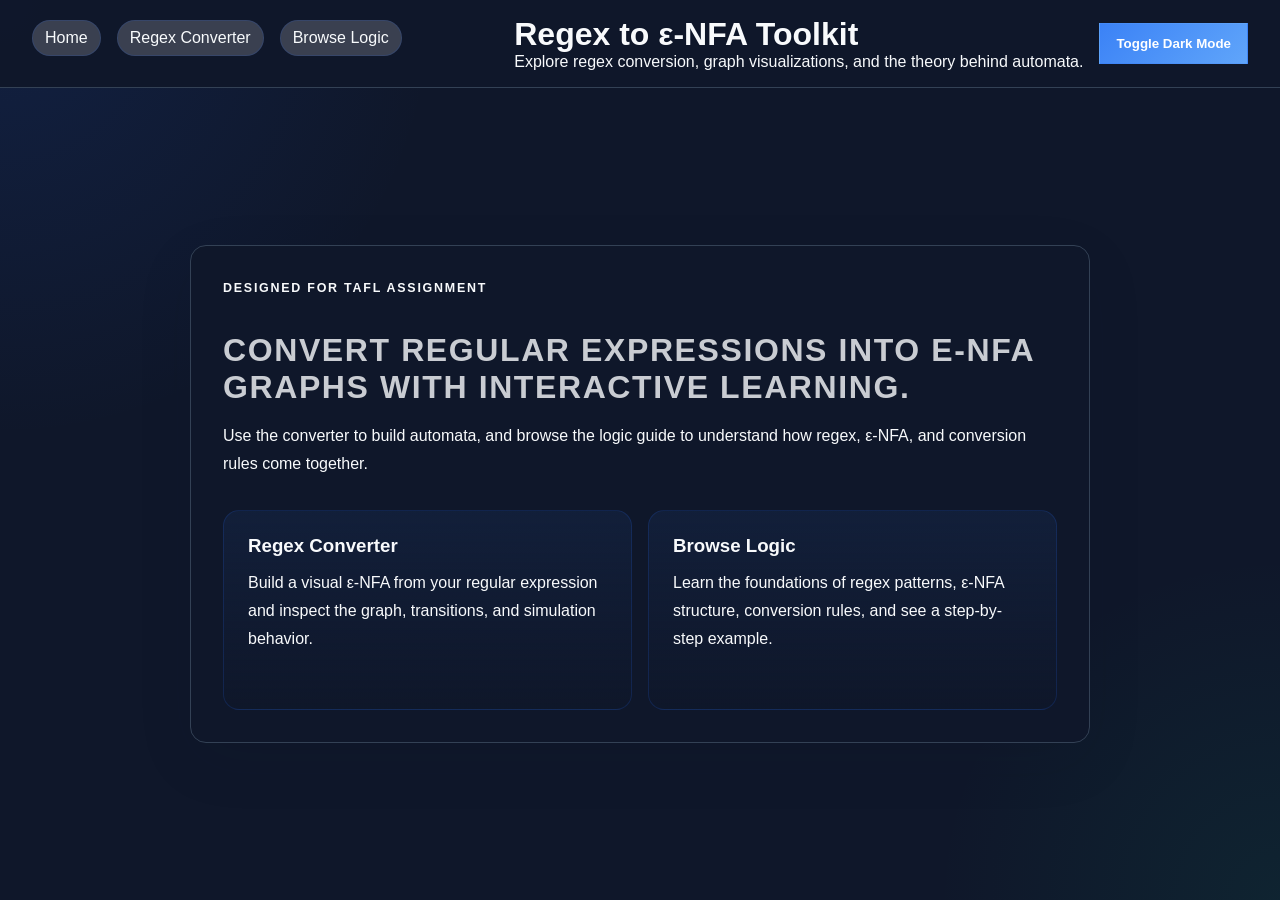
<file: index.html>
<!DOCTYPE html>
<html lang="en">
<head>
    <meta charset="UTF-8">
    <meta name="viewport" content="width=device-width, initial-scale=1.0">
    <title>TAFL Assignment - Home</title>
    <link rel="stylesheet" href="style.css">
</head>
<body data-theme="dark">
    <header>
        <div class="top-nav">
            <a class="nav-link" href="index.html">Home</a>
            <a class="nav-link" href="regex.html">Regex Converter</a>
            <a class="nav-link" href="browse.html">Browse Logic</a>
        </div>
        <div class="header-actions">
            <div>
                <h1 class="heading">Regex to ε-NFA Toolkit</h1>
                <p>Explore regex conversion, graph visualizations, and the theory behind automata.</p>
            </div>
            <button id="theme-toggle" class="btn-solid">Toggle Dark Mode</button>
        </div>
    </header>

    <main class="landing-page">
        <section class="landing-panel">
            <p class="eyebrow">Designed for TAFL assignment</p>
            <h2>Convert regular expressions into ε-NFA graphs with interactive learning.</h2>
            <p>Use the converter to build automata, and browse the logic guide to understand how regex, ε-NFA, and conversion rules come together.</p>

            <div class="landing-actions">
                <a href="regex.html" class="landing-card">
                    <h3>Regex Converter</h3>
                    <p>Build a visual ε-NFA from your regular expression and inspect the graph, transitions, and simulation behavior.</p>
                </a>
                <a href="browse.html" class="landing-card">
                    <h3>Browse Logic</h3>
                    <p>Learn the foundations of regex patterns, ε-NFA structure, conversion rules, and see a step-by-step example.</p>
                </a>
            </div>
        </section>
    </main>

    <script>
        const themeToggle = document.getElementById('theme-toggle');
        function setTheme(theme) {
            if (theme === 'dark') {
                document.body.setAttribute('data-theme', 'dark');
                localStorage.setItem('tafl-theme', 'dark');
            } else {
                document.body.removeAttribute('data-theme');
                localStorage.setItem('tafl-theme', 'light');
            }
        }

        function loadTheme() {
            const storedTheme = localStorage.getItem('tafl-theme');
            if (storedTheme === 'light') {
                document.body.removeAttribute('data-theme');
            } else {
                document.body.setAttribute('data-theme', 'dark');
            }
        }

        themeToggle.addEventListener('click', () => {
            const isDark = document.body.getAttribute('data-theme') === 'dark';
            setTheme(isDark ? 'light' : 'dark');
        });

        loadTheme();
    </script>
</body>
</html>
</file>
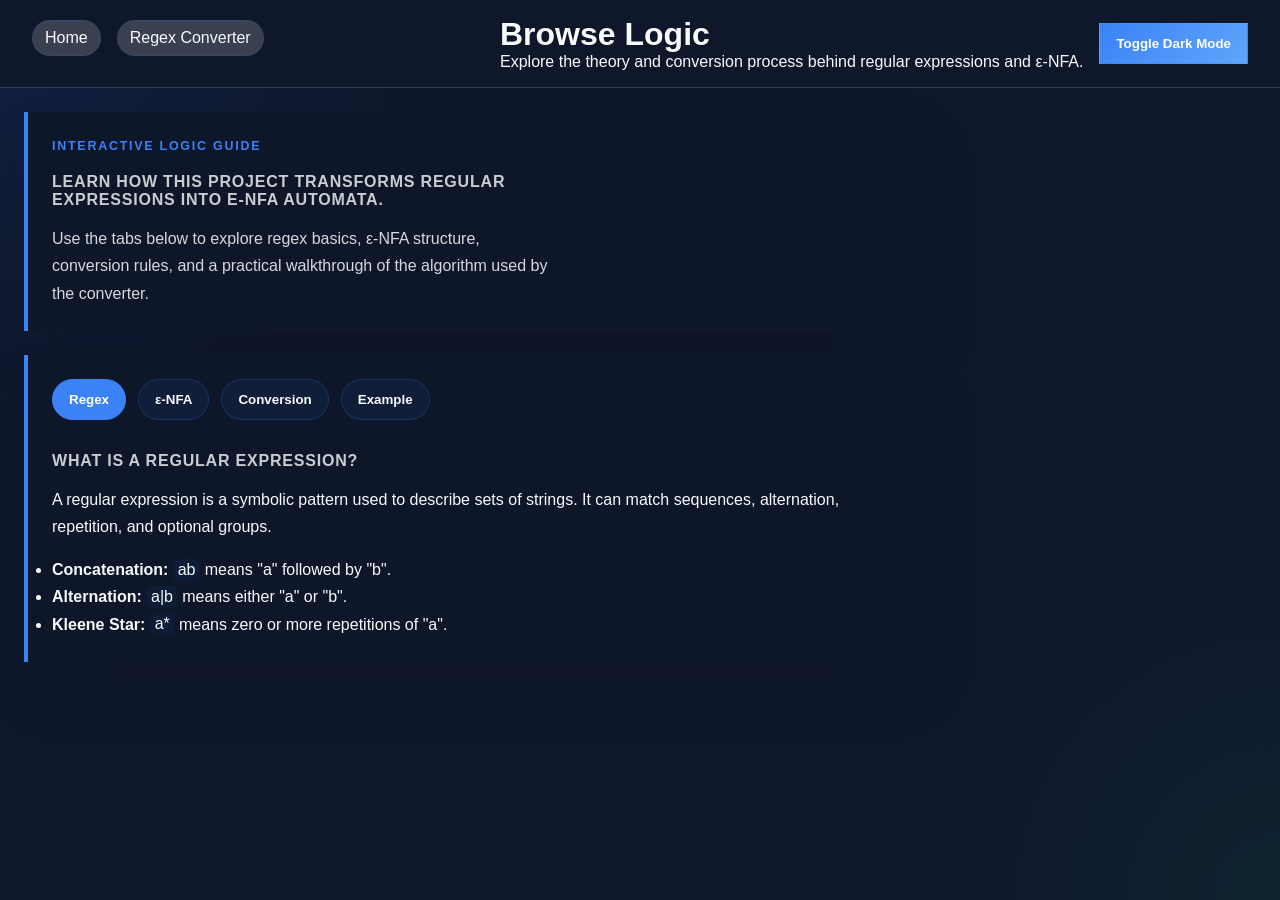
<file: browse.html>
<!DOCTYPE html>
<html lang="en">
<head>
    <meta charset="UTF-8">
    <meta name="viewport" content="width=device-width, initial-scale=1.0">
    <title>Browse Logic - Regex and ε-NFA</title>
    <link rel="stylesheet" href="style.css">
</head>
<body data-theme="dark">
    <header>
        <div class="top-nav">
            <a class="nav-link" href="index.html">Home</a>
            <a class="nav-link" href="regex.html">Regex Converter</a>
        </div>
        <div class="header-actions">
            <div>
                <h1 class="heading">Browse Logic</h1>
                <p>Explore the theory and conversion process behind regular expressions and ε-NFA.</p>
            </div>
            <button id="theme-toggle" class="btn-solid">Toggle Dark Mode</button>
        </div>
    </header>

    <main class="content-page">
        <section class="panel hero-panel">
            <div class="hero-copy">
                <p class="eyebrow">Interactive logic guide</p>
                <h2>Learn how this project transforms regular expressions into ε-NFA automata.</h2>
                <p class="hero-text">Use the tabs below to explore regex basics, ε-NFA structure, conversion rules, and a practical walkthrough of the algorithm used by the converter.</p>
            </div>
        </section>

        <section class="panel tab-panel-wrapper">
            <div class="tab-controls">
                <button class="tab-btn active" data-tab="tab-regex">Regex</button>
                <button class="tab-btn" data-tab="tab-enfa">ε-NFA</button>
                <button class="tab-btn" data-tab="tab-conversion">Conversion</button>
                <button class="tab-btn" data-tab="tab-example">Example</button>
            </div>

            <div class="tab-content">
                <article class="tab-content-panel active" id="tab-regex">
                    <h2>What is a Regular Expression?</h2>
                    <p>A regular expression is a symbolic pattern used to describe sets of strings. It can match sequences, alternation, repetition, and optional groups.</p>
                    <ul>
                        <li><strong>Concatenation:</strong> <code>ab</code> means "a" followed by "b".</li>
                        <li><strong>Alternation:</strong> <code>a|b</code> means either "a" or "b".</li>
                        <li><strong>Kleene Star:</strong> <code>a*</code> means zero or more repetitions of "a".</li>
                    </ul>
                </article>
                <article class="tab-content-panel" id="tab-enfa">
                    <h2>What is an ε-NFA?</h2>
                    <p>An ε-NFA is a nondeterministic finite automaton that allows transitions on the empty string ε. This makes it easier to represent regex operations like optional groups and alternation.</p>
                </article>
                <article class="tab-content-panel" id="tab-conversion">
                    <h2>Conversion Rules</h2>
                    <p>The conversion process builds small ε-NFA fragments for regex atoms and combines them with epsilon transitions for operators like concatenation, alternation, and Kleene star.</p>
                </article>
                <article class="tab-content-panel" id="tab-example">
                    <h2>Step-by-Step Example</h2>
                    <p>For regex <code>(a|b)*abb</code>, the converter creates a start state, repeated alternations for <code>(a|b)*</code>, and chain transitions for the ending pattern <code>abb</code>.</p>
                </article>
            </div>
        </section>
    </main>

    <script>
        const themeToggle = document.getElementById('theme-toggle');
        function setTheme(theme) {
            if (theme === 'dark') {
                document.body.setAttribute('data-theme', 'dark');
                localStorage.setItem('tafl-theme', 'dark');
            } else {
                document.body.removeAttribute('data-theme');
                localStorage.setItem('tafl-theme', 'light');
            }
        }

        function loadTheme() {
            const storedTheme = localStorage.getItem('tafl-theme');
            if (storedTheme === 'light') {
                document.body.removeAttribute('data-theme');
            } else {
                document.body.setAttribute('data-theme', 'dark');
            }
        }

        themeToggle.addEventListener('click', () => {
            const isDark = document.body.getAttribute('data-theme') === 'dark';
            setTheme(isDark ? 'light' : 'dark');
        });

        document.querySelectorAll('.tab-btn').forEach(btn => {
            btn.addEventListener('click', () => {
                document.querySelectorAll('.tab-btn').forEach(b => b.classList.remove('active'));
                document.querySelectorAll('.tab-content-panel').forEach(panel => panel.classList.remove('active'));
                btn.classList.add('active');
                document.getElementById(btn.dataset.tab).classList.add('active');
            });
        });

        loadTheme();
    </script>
</body>
</html>
</file>
<file: style.css>
:root {
    --bg-color: #f8fafc;
    --panel-bg: #ffffff;
    --text-color: #0f172a;
    --border-color: #cbd5e1;
    --primary-color: #2563eb;
    --primary-hover: #1d4ed8;
    --accept-color: #059669;
    --error-color: #dc2626;
    --active-node: #f59e0b;
}

[data-theme="dark"] {
    --bg-color: #0f172a;
    --panel-bg: rgba(15, 23, 42, 0.96);
    --text-color: #f8fafc;
    --border-color: #334155;
    --primary-color: #3b82f6;
    --primary-hover: #60a5fa;
    --accent-color: #8b5cf6;
    --accent-soft: rgba(139, 92, 246, 0.16);
}

* {
    box-sizing: border-box;
    margin: 0;
    padding: 0;
    font-family: -apple-system, BlinkMacSystemFont, 'Segoe UI', Roboto, Helvetica, Arial, sans-serif;
}

body {
    background-color: var(--bg-color);
    background-image: radial-gradient(circle at top left, rgba(37, 99, 235, 0.12), transparent 28%),
                      radial-gradient(circle at bottom right, rgba(16, 185, 129, 0.08), transparent 22%);
    color: var(--text-color);
    transition: background-color 0.2s, color 0.2s;
    min-height: 100vh;
    display: flex;
    flex-direction: column;
}

header {
    display: flex;
    flex-wrap: wrap;
    justify-content: space-between;
    align-items: center;
    padding: 1rem 2rem;
    background-color: var(--panel-bg);
    border-bottom: 1px solid var(--border-color);
    gap: 1rem;
}

header h1 { font-size: 1.25rem; font-weight: 600; }

.brand {
    display: flex;
    align-items: baseline;
    gap: 0.75rem;
}

.logo {
    display: inline-flex;
    align-items: center;
    justify-content: center;
    width: 42px;
    height: 42px;
    border-radius: 0.9rem;
    background: var(--primary-color);
    color: white;
    font-weight: 800;
    font-size: 1.1rem;
}

.subtitle {
    font-size: 0.95rem;
    color: var(--text-color);
    opacity: 0.85;
}

main {
    display: flex;
    flex: 1;
    gap: 1.5rem;
    padding: 1.5rem;
    overflow: visible;
}

.heading{
    font-size: 2rem;
    text-shadow: #0f172a 1px 1px, #0f172a -1px -1px, #0f172a -1px 1px, #0f172a 1px -1px;
}

.sidebar {
    width: 350px;
    display: flex;
    flex-direction: column;
    gap: 1.5rem;
    overflow-y: auto;
}

.main-content {
    flex: 1;
    display: flex;
    flex-direction: column;
}

.panel {
    background: var(--panel-bg);
    border: none;
    border-left: 4px solid var(--primary-color);
    padding: 1.5rem;
    display: flex;
    flex-direction: column;
    gap: 1rem;
    box-shadow: 0 28px 60px rgba(15, 23, 42, 0.08);
    backdrop-filter: blur(12px);
}

.visualization-panel {
    flex: 1;
    padding: 0;
    position: relative;
    overflow: hidden;
    min-height: 560px;
    border-radius: 1rem;
}

#cy {
    width: 100%;
    height: 100%;
    position: absolute;
    top: 0;
    left: 0;
    right: 0;
    bottom: 0;
}

h2 {
    font-size: 1rem;
    font-weight: 600;
    text-transform: uppercase;
    letter-spacing: 0.05em;
    color: var(--text-color);
    opacity: 0.8;
}

input[type="text"] {
    padding: 0.75rem;
    border: 1px solid var(--border-color);
    background-color: var(--bg-color);
    color: var(--text-color);
    flex-grow: 1;
    outline: none;
    font-size: 1rem;
}

input[type="text"]:focus {
    border-color: var(--primary-color);
}

button {
    background-color: var(--primary-color);
    color: white;
    border: 1px solid var(--primary-color);
    padding: 0.75rem 1rem;
    cursor: pointer;
    font-weight: 600;
    transition: all 0.2s;
}

button:hover:not(:disabled) { background-color: var(--primary-hover); }
button:disabled { opacity: 0.5; cursor: not-allowed; }

.btn-solid {
    background: linear-gradient(135deg, var(--primary-color), var(--primary-hover));
    color: white;
    border-color: transparent;
}

.btn-solid:hover:not(:disabled) {
    filter: brightness(1.05);
}

.btn-outline {
    background-color: transparent;
    color: var(--text-color);
    border-color: var(--border-color);
}
.btn-outline:hover { background-color: var(--bg-color); }

.input-group { display: flex; gap: 0.5rem; }

.examples-group {
    display: flex;
    flex-wrap: wrap;
    gap: 0.4rem;
    align-items: center;
}

.example-label {
    font-size: 0.85rem;
    opacity: 0.7;
    font-weight: 600;
}

.btn-example {
    background-color: transparent;
    color: var(--text-color);
    border: 1px solid var(--border-color);
    padding: 0.25rem 0.5rem;
    font-size: 0.8rem;
}

.btn-example:hover {
    background-color: var(--primary-color);
    color: white;
    border-color: var(--primary-color);
}

.action-group {
    display: grid;
    grid-template-columns: 1fr 1fr;
    gap: 0.5rem;
    margin-top: 0.5rem;
}

.button-group {
    display: grid;
    grid-template-columns: 1fr 1fr;
    gap: 0.5rem;
}

.view-btn {
    background-color: transparent;
    color: var(--text-color);
    border: 1px solid var(--border-color);
}

.view-btn.active {
    background-color: var(--primary-color);
    color: white;
    border-color: var(--primary-color);
}

#cy { width: 100%; height: 100%; position: absolute; top: 0; left: 0; }

.error {
    color: var(--error-color);
    padding: 0.75rem;
    border: 1px solid var(--error-color);
    background-color: rgba(220, 38, 38, 0.05);
    font-size: 0.9rem;
}

.hidden { display: none !important; }

/* Formal Definition */
.formal-def {
    margin-top: 0.5rem;
    padding: 1rem;
    background-color: var(--bg-color);
    border: 1px solid var(--border-color);
    font-size: 0.9rem;
}

.formal-def h3 {
    font-size: 0.95rem;
    margin-bottom: 0.75rem;
    color: var(--primary-color);
    border-bottom: 1px solid var(--border-color);
    padding-bottom: 0.25rem;
}

.formal-def ul { list-style-type: none; padding-left: 0; }
.formal-def li { margin-bottom: 0.4rem; line-height: 1.4; word-break: break-all; }
.mono-text { font-family: monospace; color: var(--primary-color); font-weight: bold; font-size: 1rem;}

/* Tables & Sim */
#table-container {
    width: 100%;
    overflow-x: auto; /* Enables horizontal scroll on tables */
}

table {
    width: 100%;
    border-collapse: collapse;
    color: var(--text-color);
    min-width: 400px; /* Prevents table from crushing too much */
}

th, td {
    border: 1px solid var(--border-color);
    padding: 1rem;
    text-align: center;
}

th { background-color: var(--bg-color); font-weight: 600; }

.sim-status {
    padding: 1rem;
    text-align: center;
    border: 1px solid var(--border-color);
    font-weight: 600;
    background-color: var(--bg-color);
}

.top-nav {
    display: flex;
    gap: 1rem;
    margin-bottom: 0.75rem;
}

.header-actions {
    display: flex;
    justify-content: space-between;
    align-items: center;
    gap: 1rem;
    flex-wrap: wrap;
}

.nav-link {
    text-decoration: none;
    color: var(--text-color);
    border: 1px solid rgba(37, 99, 235, 0.16);
    padding: 0.5rem 0.75rem;
    border-radius: 999px;
    background-color: rgba(255, 255, 255, 0.18);
    transition: background-color 0.2s, border-color 0.2s, transform 0.2s;
}

.nav-link:hover {
    border-color: var(--primary-color);
    background-color: rgba(37, 99, 235, 0.14);
    transform: translateY(-1px);
}

.landing-page {
    min-height: calc(100vh - 120px);
    display: flex;
    align-items: center;
    justify-content: center;
    padding: 2rem;
    overflow: visible;
}

.content-page {
    overflow: visible;
}

.landing-panel {
    max-width: 900px;
    width: 100%;
    background-color: var(--panel-bg);
    border: 1px solid var(--border-color);
    border-radius: 1rem;
    padding: 2rem;
    box-shadow: 0 18px 60px rgba(15, 23, 42, 0.08);
}

.landing-panel h2 {
    margin-bottom: 1rem;
    font-size: 2rem;
}

.landing-panel p {
    margin-bottom: 2rem;
    line-height: 1.75;
    color: var(--text-color);
}

.landing-actions {
    display: grid;
    grid-template-columns: repeat(auto-fit, minmax(260px, 1fr));
    gap: 1rem;
}

.landing-card {
    display: block;
    padding: 1.5rem;
    border: 1px solid rgba(37, 99, 235, 0.18);
    border-radius: 1rem;
    text-decoration: none;
    color: var(--text-color);
    background: linear-gradient(180deg, rgba(59, 130, 246, 0.08), var(--panel-bg));
    transition: transform 0.2s, box-shadow 0.2s, border-color 0.2s, background 0.2s;
}

.landing-card:hover {
    transform: translateY(-4px);
    border-color: var(--primary-hover);
    box-shadow: 0 18px 38px rgba(37, 99, 235, 0.18);
    background: linear-gradient(180deg, rgba(37, 99, 235, 0.16), var(--panel-bg));
}

.landing-card h3 {
    margin-bottom: 0.75rem;
}

.hero-panel {
    display: grid;
    grid-template-columns: 1.6fr 1fr;
    gap: 1.5rem;
    align-items: stretch;
}

.hero-copy {
    display: flex;
    flex-direction: column;
    gap: 1rem;
}

.eyebrow {
    text-transform: uppercase;
    font-size: 0.78rem;
    letter-spacing: 0.14em;
    color: var(--primary-color);
    font-weight: 700;
}

.hero-text {
    color: var(--text-color);
    opacity: 0.85;
    max-width: 58rem;
}

.feature-grid {
    display: grid;
    gap: 1rem;
    grid-template-columns: 1fr;
}

.feature-card {
    padding: 1.25rem;
    border-radius: 1rem;
    background: rgba(37, 99, 235, 0.06);
    border: 1px solid rgba(37, 99, 235, 0.12);
    display: flex;
    flex-direction: column;
    gap: 0.5rem;
}

.feature-card strong {
    font-size: 1rem;
}

.tab-controls {
    display: flex;
    flex-wrap: wrap;
    gap: 0.75rem;
    margin-bottom: 1rem;
}

.tab-btn {
    background: rgba(59, 130, 246, 0.08);
    border: 1px solid rgba(59, 130, 246, 0.2);
    color: var(--text-color);
    padding: 0.75rem 1rem;
    border-radius: 999px;
    cursor: pointer;
    transition: all 0.2s ease;
}

.tab-btn.active,
.tab-btn:hover {
    background-color: var(--primary-color);
    color: white;
    border-color: var(--primary-color);
}

.tab-content-panel {
    display: none;
    gap: 1rem;
}

.tab-content-panel.active {
    display: flex;
    flex-direction: column;
}

.content-page {
    padding: 1.5rem;
    display: flex;
    flex-direction: column;
    gap: 1.5rem;
}

.content-page .panel {
    max-width: 900px;
    width: 100%;
}

.content-page p,
.content-page li {
    line-height: 1.7;
}

.content-page code {
    background: rgba(37, 99, 235, 0.08);
    padding: 0.15rem 0.3rem;
    border-radius: 0.35rem;
}

.sim-status.accepted {
    background-color: rgba(5, 150, 105, 0.1);
    color: var(--accept-color);
    border-color: var(--accept-color);
}

.sim-status.rejected {
    background-color: rgba(220, 38, 38, 0.1);
    color: var(--error-color);
    border-color: var(--error-color);
}

.cy-active-node {
    background-color: var(--active-node) !important;
    border-color: #b45309 !important;
    color: #fff !important;
}

.cy-active-edge {
    line-color: var(--active-node) !important;
    target-arrow-color: var(--active-node) !important;
    width: 4px !important;
}

/* --- Mobile Responsiveness --- */
@media (max-width: 850px) {
    body {
        height: auto;
        min-height: 100vh;
    }
    
    header {
        flex-direction: column;
        gap: 1rem;
        text-align: center;
    }

    main {
        flex-direction: column;
        overflow: visible;
        padding: 1rem;
    }

    .sidebar {
        width: 100%;
        overflow-y: visible;
    }

    .main-content {
        height: 500px; /* Forces height for the graph canvas on mobile */
        flex: none;
    }

    .input-group {
        flex-direction: column;
    }
    
    .input-group input, 
    .input-group button {
        width: 100%;
    }
}
</file>
